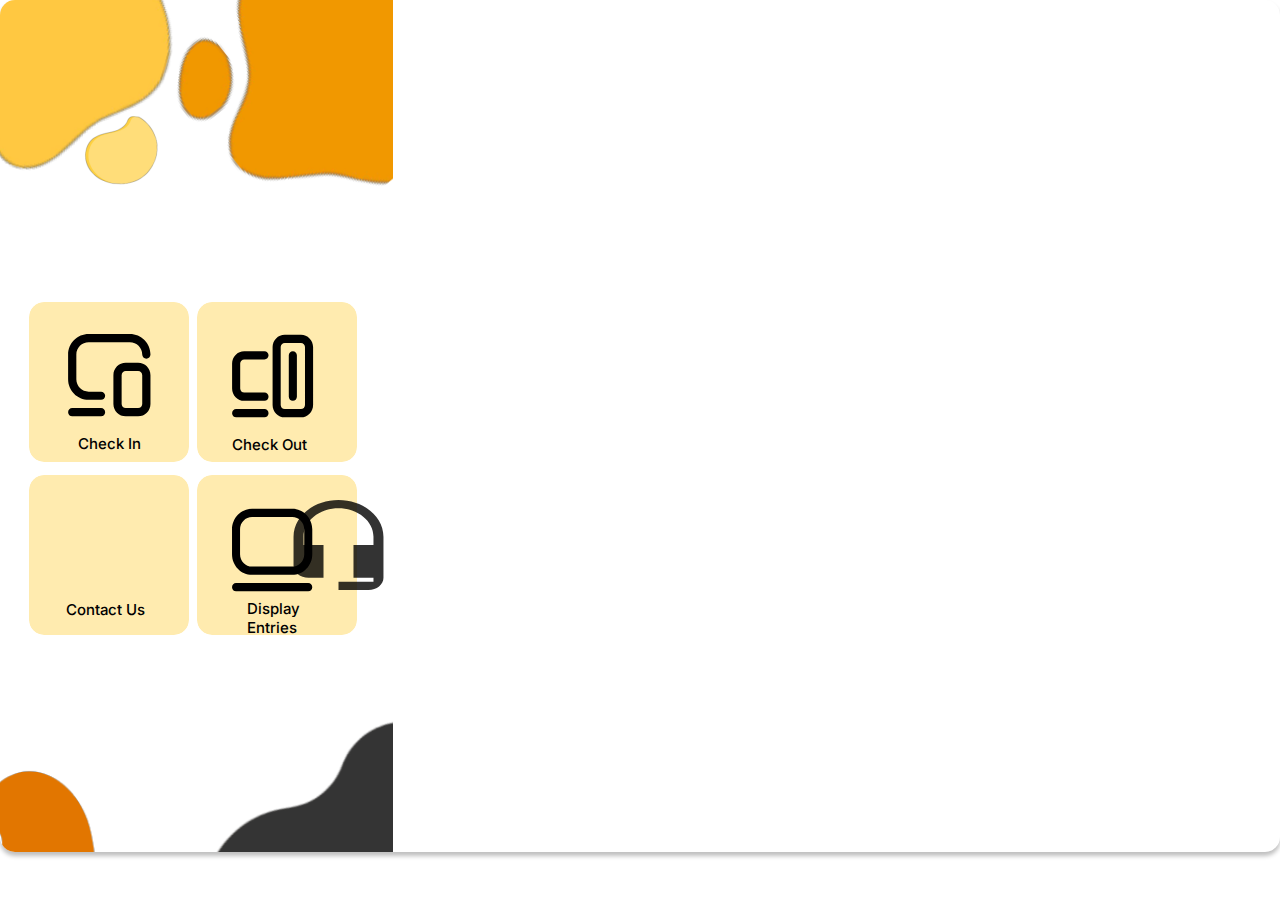
<file: LaundryXcelerator/CheckInPage/CheckInPage.html>
<!DOCTYPE html>
<html>
  <head>
    <meta charset="utf-8" />
    <meta name="viewport" content="initial-scale=1, width=device-width" />
    <link rel="stylesheet" href="./global.css" />
    <link rel="stylesheet" href="./index.css" />
    <link
      rel="stylesheet"
      href="https://fonts.googleapis.com/css2?family=Inter:wght@400;500&display=swap"
    />
  </head>
  <body>
    <div class="iphone-14-pro-3">
      <img
        class="page-7-photoroom-2"
        alt=""
        src="./public/page-7photoroom-2@2x.png"
      />

      <img class="p9-1-icon" alt="" src="./public/p9-1@2x.png" />

      <img class="o6-4-icon" alt="" src="./public/o6-4@2x.png" />

      <img class="a1-3-icon" alt="" src="./public/a1-3@2x.png" />

      <img class="as-5-icon" alt="" src="./public/as-5@2x.png" />

      <img
        class="iphone-14-pro-3-child"
        alt=""
        src="./public/rectangle-12.svg"
      />

      <img
        class="iphone-14-pro-3-item"
        alt=""
        src="./public/rectangle-12.svg"
      />

      <img
        class="iphone-14-pro-3-inner"
        alt=""
        src="./public/rectangle-12.svg"
      />

      <img class="rectangle-icon" alt="" src="./public/rectangle-12.svg" />

      <img class="desktop-icon" alt="" src="./public/desktop.svg" />

      <img class="laptop-icon" alt="" src="./public/laptop.svg" />

      <div class="devices">
        <img class="union-1-icon" alt="" src="./public/union1.svg" />

        <div class="check-in">Check IN</div>
      </div>
      <div class="check-in1">Check In</div>
      <img class="vector-icon" alt="" src="./public/vector.svg" />

      <div class="check-out">Check Out</div>
      <div class="contact-us">Contact Us</div>
      <div class="display-entrys">Display Entries</div>
    </div>
  </body>
</html>
</file>
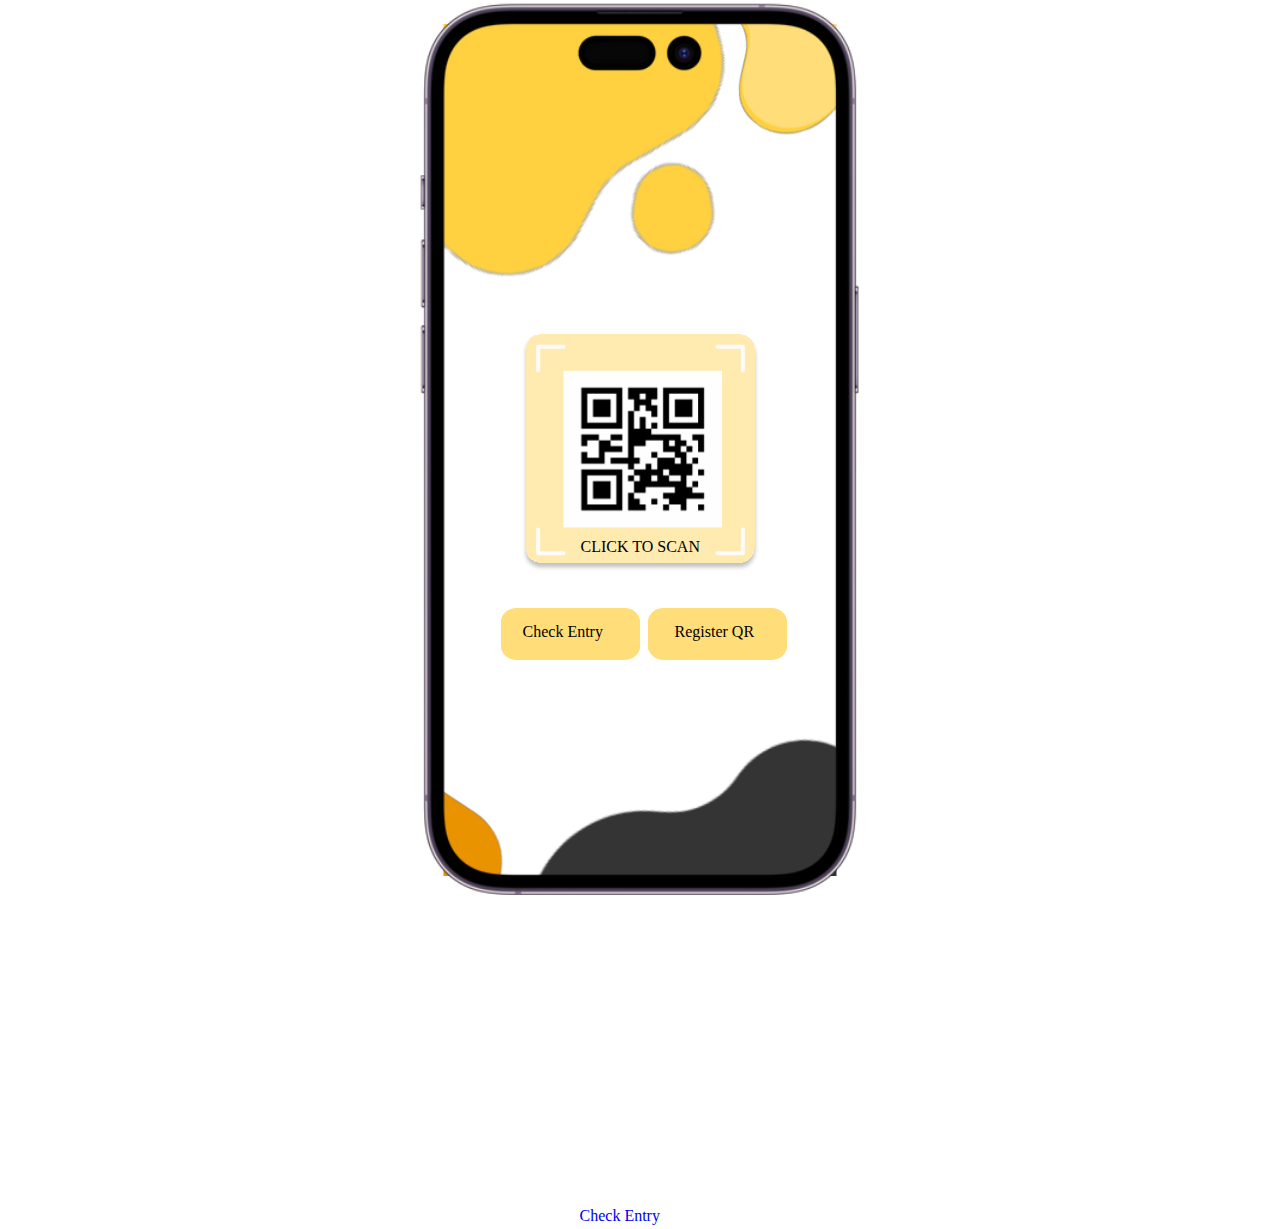
<file: LaundryXcelerator/Menu/Menu.html>
<!DOCTYPE html>
<html>
  <head>
    <meta charset="utf-8" />
    <meta name="viewport" content="initial-scale=1, width=device-width" />
    <link rel="stylesheet" href="./global.css" />
    <link rel="stylesheet" href="./index.css" />
    <link
      rel="stylesheet"
      href="https://fonts.googleapis.com/css2?family=Lexend Deca:wght@400&display=swap"
    />
  </head>
  <body>
    <div class="iphone-14-pro-2">
      <img class="a-2-icon" alt="" src="./public/a-2@2x.png" />

      <img class="as-3-icon" alt="" src="./public/as-3@2x.png" />

      <img class="bs-2-icon" alt="" src="./public/bs-2@2x.png" />

      <img class="a1-2-icon" alt="" src="./public/a1-2@2x.png" />

      
      <img
        class="iphone-14-pro-2-child"
        alt=""
        src="./public/rectangle-2.svg"
      />

      <a href="../QR_Scanner/QR_Scanner.html" class="QR_Scanner" ></a><img class="iphone-14-pro-2-item" alt="" src="./public/group-4.svg" /></a>

      <div class="scan-here">CLICK TO SCAN</div>
      <a href="../CheckInPage/CheckInPage.html" class="checkin">
        <div class="check-entry">Check Entry</div> 
      </a><img
        class="iphone-14-pro-2-inner"
        alt=""
        src="./public/rectangle-1.svg"
      />
    
      <a href="../Register_QR/registerQR.html" class="registerQR" ></a>
      <img class="rectangle-icon" alt="" src="./public/rectangle-1.svg" />

      <div class="register-qr">Register QR</div>
      <div class="check-entry">Check Entry</div>

      <img class="overlay" src="../SignIn/public/apple-iphone-14-pro-2022-medium.png" alt="">
    </div>
  </body>
</html>
</file>
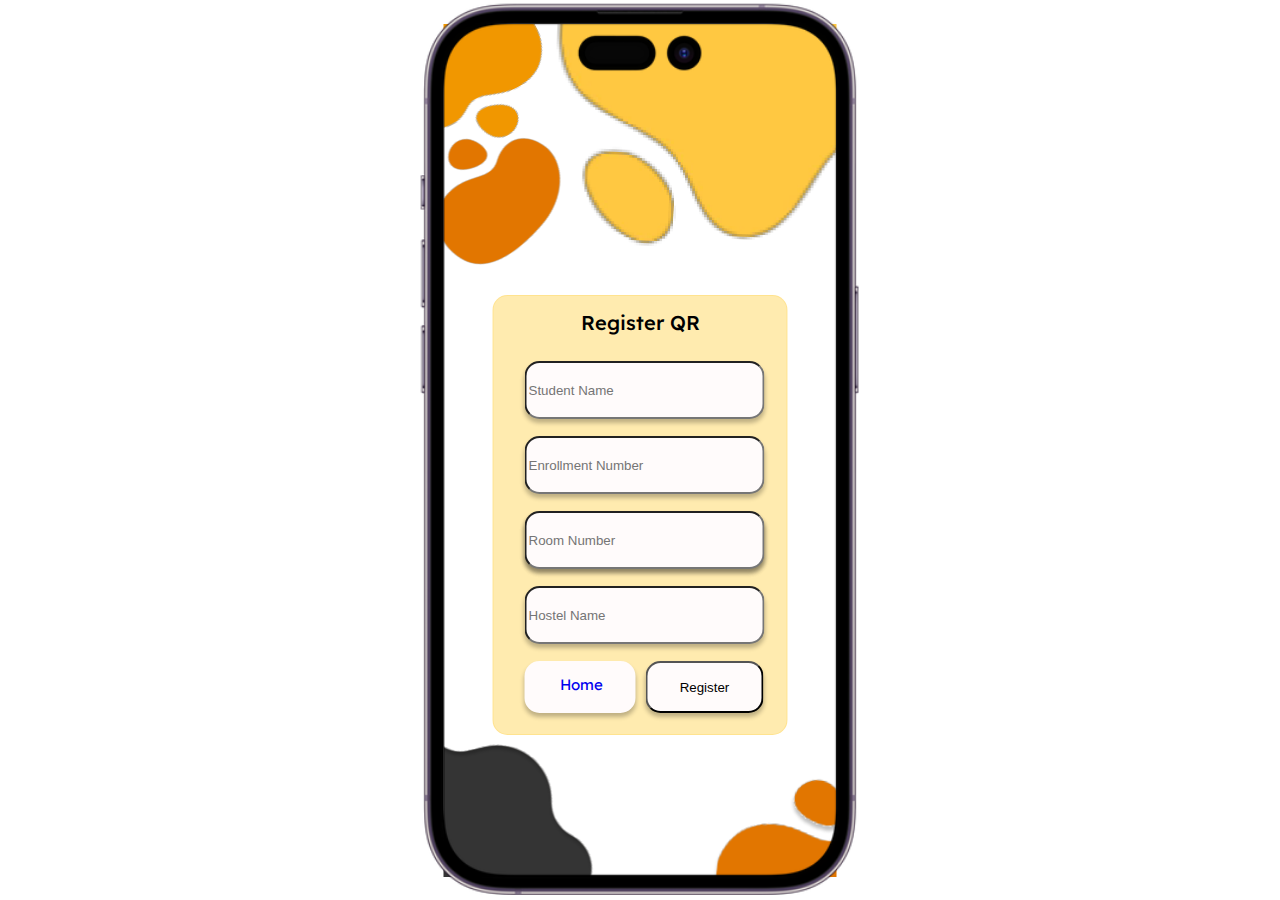
<file: LaundryXcelerator/Register_QR/registerQR.html>
<!DOCTYPE html>
<html>
  <head>
    <meta charset="utf-8" />
    <meta name="viewport" content="initial-scale=1, width=device-width" />
    <link rel="stylesheet" href="./global.css" />
    <link rel="stylesheet" href="./index.css" />
    <link
      rel="stylesheet"
      href="https://fonts.googleapis.com/css2?family=Lexend Deca:wght@400;500&display=swap"
    />
  </head>
  <body>
    <div class="iphone-14-pro-4">
      <img
        class="page-7-photoroom-1"
        alt=""
        src="./public/page-7photoroom-1@2x.png"
      />

      <img
        class="page-6-removebg-preview-1-icon"
        alt=""
        src="./public/page-6removebgpreview-1@2x.png"
      />

      <img class="o6-1-icon" alt="" src="./public/o6-1@2x.png" />

      <img class="as-4-icon" alt="" src="./public/as-4@2x.png" />

      <img class="o6-3-icon" alt="" src="./public/o6-3@2x.png" />

      <div class="iphone-14-pro-4-child"></div>
      <div class="iphone-14-pro-4-item"></div>
      <a href="../Menu/Menu.html" class="home" >Home</a>
      <div class="register-qr">Register QR</div>
      <input class="iphone-14-pro-4-inner" placeholder="Student Name" type="text">
      <input type="number" placeholder="Enrollment Number" class="rectangle-div">
      <div class="enter-enrollment-no">Enter Enrollment No</div>
      <input class="iphone-14-pro-4-child1" placeholder="Room Number" type="number">
      <div class="enter-room-number">Enter Room Number</div>
      <input class="iphone-14-pro-4-child2" placeholder="Hostel Name" type="text">
      <div class="enter-hostel-name">Enter Hostel Name</div>
      <!-- <div class="create">Register</div> -->
      <input class="iphone-14-pro-4-child3" type="submit" value="Register" >
      <div class="enter-student-name">Enter Student Name</div>
      <img src="../SignIn/public/apple-iphone-14-pro-2022-medium.png" class="overlay" alt="">
    </div>
  </body>
</html>
</file>
<file: LaundryXcelerator/CheckInPage/global.css>
body {
  margin: 0;
  line-height: normal;
}

:root {
  /* fonts */
  --font-inter: Inter;

  /* font sizes */
  --font-size-mini: 15px;

  /* Colors */
  --color-black: #000;

  /* border radiuses */
  --br-mini: 15px;
}
</file>
<file: LaundryXcelerator/CheckInPage/index.css>
.page-7-photoroom-2 {
  position: absolute;
  top: 0;
  left: 0;
  width: 220.4px;
  height: 288.2px;
  object-fit: cover;
}
.a1-3-icon,
.as-5-icon,
.o6-4-icon,
.p9-1-icon {
  position: absolute;
  top: 0;
  left: 36px;
  width: 357px;
  height: 340.11px;
  object-fit: cover;
}
.a1-3-icon,
.as-5-icon,
.o6-4-icon {
  top: 758.24px;
  left: 0;
  width: 127.89px;
  height: 93.76px;
}
.a1-3-icon,
.as-5-icon {
  top: 94px;
  left: 77px;
  width: 88.71px;
  height: 104.84px;
}
.as-5-icon {
  top: 683.22px;
  left: 120.58px;
  width: 272.42px;
  height: 168.78px;
}
.iphone-14-pro-3-child,
.iphone-14-pro-3-inner,
.iphone-14-pro-3-item,
.rectangle-icon {
  position: absolute;
  top: 302px;
  left: 29px;
  border-radius: var(--br-mini);
  width: 160px;
  height: 160px;
}
.iphone-14-pro-3-inner,
.iphone-14-pro-3-item,
.rectangle-icon {
  left: 197px;
}
.iphone-14-pro-3-inner,
.rectangle-icon {
  top: 475px;
  left: 29px;
}
.rectangle-icon {
  left: 197px;
}
.desktop-icon,
.laptop-icon,
.union-1-icon {
  position: absolute;
  top: 326px;
  left: 224px;
  width: 98.18px;
  height: 100px;
  overflow: hidden;
}
.laptop-icon,
.union-1-icon {
  top: 500px;
  width: 97.3px;
}
.union-1-icon {
  height: 83.33%;
  width: 83.33%;
  top: 0;
  right: 7.58%;
  bottom: 16.67%;
  left: 9.08%;
  max-width: 100%;
  max-height: 100%;
}
.check-in {
  position: absolute;
  height: 25%;
  width: 84.78%;
  top: 100%;
  left: 8.07%;
  display: inline-block;
}
.devices {
  position: absolute;
  top: 334px;
  left: 59px;
  width: 99.08px;
  height: 100px;
  overflow: hidden;
}
.check-in1 {
  position: absolute;
  top: 434px;
  left: 78px;
  font-weight: 500;
  display: inline-block;
  width: 86px;
  height: 31px;
}
.vector-icon {
  position: absolute;
  height: 10.56%;
  width: 22.9%;
  top: 58.69%;
  right: 62.09%;
  bottom: 30.75%;
  left: 15.01%;
  max-width: 100%;
  overflow: hidden;
  max-height: 100%;
}
.check-out,
.contact-us,
.display-entrys {
  position: absolute;
  top: 435px;
  left: 232px;
  font-weight: 500;
  display: inline-block;
  width: 86px;
  height: 31px;
}
.contact-us,
.display-entrys {
  top: 600px;
  left: 66px;
}
.display-entrys {
  top: 599px;
  left: 247px;
}
.iphone-14-pro-3 {
  position: relative;
  border-radius: var(--br-mini);
  background-color: #fff;
  box-shadow: 0 4px 4px rgba(0, 0, 0, 0.25);
  width: 100%;
  height: 852px;
  overflow: hidden;
  text-align: left;
  font-size: var(--font-size-mini);
  color: var(--color-black);
  font-family: var(--font-inter);
}
</file>
<file: LaundryXcelerator/Menu/global.css>
body {
  margin: 0;
  line-height: normal;
}

:root {
  /* fonts */
  --font-lexend-deca: "Lexend Deca";

  /* font sizes */
  --font-size-mini: 15px;

  /* Colors */
  --color-black: #000;

  /* border radiuses */
  --br-mini: 15px;
}
</file>
<file: LaundryXcelerator/Menu/index.css>
.a-2-icon,
.a1-2-icon,
.as-3-icon,
.bs-2-icon {
  position: absolute;
  top: 0;
  left: 0;
  width: 393px;
  height: 368.38px;
  object-fit: cover;
}
.a1-2-icon,
.as-3-icon,
.bs-2-icon {
  top: 689px;
  height: 163px;
}
.a1-2-icon,
.bs-2-icon {
  top: 736px;
  width: 80.81px;
  height: 116px;
}
.a1-2-icon {
  top: 0;
  left: 205.81px;
  width: 187.19px;
  height: 154.03px;
}
.iphone-14-pro-2-child {
  position: absolute;
  top: 310.1px;
  left: 78.16px;
  border-radius: var(--br-mini);
  width: 238px;
  height: 238px;
}
.iphone-14-pro-2-item,
.scan-here {
  position: absolute;
  top: 311px;
  left: 82px;
  width: 230px;
  height: 230px;
}
.scan-here {
  top: 514px;
  left: 137px;
  display: inline-block;
  width: 120px;
  height: 18px;
}
.iphone-14-pro-2-inner,
.rectangle-icon {
  position: absolute;
  top: 584px;
  left: 57px;
  border-radius: var(--br-mini);
  width: 140px;
  height: 52px;
}
.rectangle-icon {
  left: 204px;
}
.check-entry,
.register-qr {
  position: absolute;
  top: 599px;
  left: 231px;
  display: inline-block;
  width: 94px;
  height: 22px;
}
.check-entry {
  left: 79px;
}
.iphone-14-pro-2 {
  position:absolute;
  top: 50%;
  left: 50%;
  transform: translate(-50%,-50%) ;
  border-radius: var(--br-21xl);
  background-color: var(--color-white);
  width: 393px;
  height: 852px;
}

.QR_Scanner {
  position: absolute;
  top: 310.1px;
  left: 78.16px;
  border-radius: var(--br-mini);
  width: 238px;
  height: 238px;
  z-index: 5;
}

.checkin{
  position: absolute;
  top: 584px;
  left: 57px;
  border-radius: var(--br-mini);
  width: 140px;
  height: 52px;
  z-index: 5;
}

.registerQR{
  position: absolute;
  top: 584px;
  left: 57px;
  border-radius: var(--br-mini);
  width: 140px;
  height: 52px;
  left: 204px;
  z-index: 5;
}

.register-qr:hover{
  background-color: rgb(91, 91, 91);
}

.overlay{
  position:absolute;
  top: 58.2%;
  left: 58.8%;
  transform: translate(-50%,-50%) ;
  z-index: 4;
  overflow: hidden;
}
img.overlay{
  scale: 119%;
  
}
@media screen and (max-width:844px){
  img.overlay{
    opacity: 0;
  }
}
</file>
<file: LaundryXcelerator/Register_QR/global.css>
body {
  margin: 0;
  line-height: normal;
}

:root {
  /* fonts */
  --font-lexend-deca: "Lexend Deca";

  /* font sizes */
  --font-size-mini: 15px;

  /* Colors */
  --color-black: #000;
  --color-snow: #fffbfb;

  /* border radiuses */
  --br-mini: 15px;
}
</file>
<file: LaundryXcelerator/Register_QR/index.css>
.page-7-photoroom-1 {
  position: absolute;
  top: 0;
  left: 60.68px;
  width: 332.32px;
  height: 237.54px;
  object-fit: cover;
}
.as-4-icon,
.o6-1-icon,
.o6-3-icon,
.page-6-removebg-preview-1-icon {
  position: absolute;
  top: 0;
  left: 0;
  width: 151.32px;
  height: 165.68px;
  object-fit: cover;
}
.as-4-icon,
.o6-1-icon,
.o6-3-icon {
  top: 65px;
  width: 167.94px;
  height: 220.62px;
}
.as-4-icon,
.o6-3-icon {
  top: 683px;
  width: 166.81px;
  height: 170px;
}
.o6-3-icon {
  top: 738.94px;
  left: 257.83px;
  width: 135.17px;
  height: 114.06px;
}
.iphone-14-pro-4-child,
.iphone-14-pro-4-item {
  position: absolute;
  border-radius: var(--br-mini);
}
.iphone-14-pro-4-child {
  top: 271px;
  left: 49px;
  background-color: #ffebaf;
  border: 1px solid rgba(255, 222, 121, 0.6);
  box-sizing: border-box;
  width: 295px;
  height: 440px;
}
.iphone-14-pro-4-item {
  top: 637px;
  left: 81px;
  background-color: var(--color-snow);
  box-shadow: 0 4px 4px rgba(0, 0, 0, 0.25);
  width: 111px;
  height: 52px;
}
.home,
.register-qr {
  position: absolute;
  text-decoration: none;
  top: 651px;
  left: 116px;
  display: inline-block;
  width: 52px;
  height: 25px;
  z-index: 5;
}
.register-qr {
  top: 286px;
  left: 137px;
  font-size: 20px;
  font-weight: 500;
  width: 128px;
  height: 28px;
}
.iphone-14-pro-4-inner,
.rectangle-div {
  position: absolute;
  top: 337px;
  left: 81px;
  border-radius: var(--br-mini);
  background-color: var(--color-snow);
  box-shadow: 0 4px 4px rgba(0, 0, 0, 0.25);
  width: 232px;
  height: 52px;
  z-index: 5;
}
.rectangle-div {
  top: 412px;
}
.enter-enrollment-no {
  position: absolute;
  top: 426px;
  left: 123px;
  display: inline-block;
  width: 180px;
  height: 25px;
}
.iphone-14-pro-4-child1 {
  position: absolute;
  top: 487px;
  left: 81px;
  border-radius: var(--br-mini);
  background-color: var(--color-snow);
  box-shadow: 0 4px 4px rgba(0, 0, 0, 0.25), 0 4px 4px rgba(0, 0, 0, 0.25);
  width: 232px;
  height: 52px;
  z-index: 5;
}
.enter-room-number {
  position: absolute;
  top: 501px;
  left: 123px;
  display: inline-block;
  width: 180px;
  height: 25px;
}
.iphone-14-pro-4-child2 {
  position: absolute;
  top: 562px;
  left: 81px;
  border-radius: var(--br-mini);
  background-color: var(--color-snow);
  box-shadow: 0 4px 4px rgba(0, 0, 0, 0.25);
  width: 232px;
  height: 52px;
  z-index: 5;
}
.enter-hostel-name {
  position: absolute;
  top: 576px;
  left: 124px;
  display: inline-block;
  width: 180px;
  height: 25px;
}
.iphone-14-pro-4-child3 {
  position: absolute;
  top: 637px;
  left: 202px;
  border-radius: var(--br-mini);
  background-color: var(--color-snow);
  box-shadow: 0 4px 4px rgba(0, 0, 0, 0.25);
  width: 118px;
  height: 52px;
  z-index: 5;
}
.create,
.enter-student-name {
  position: absolute;
  top: 650px;
  left: 235px;
  display: inline-block;
  width: 52px;
  height: 25px;
}
.enter-student-name {
  top: 351px;
  left: 123px;
  width: 180px;
}
.iphone-14-pro-4 {
  position:absolute;
  top: 50%;
  left: 50%;
  transform: translate(-50%,-50%) ;
  border-radius: 40px;
  background-color: #fff;
  width: 393px;
  height: 852px;


  text-align: left;
  font-size: var(--font-size-mini);
  color: var(--color-black);
  font-family: var(--font-lexend-deca);
}

.overlay{
  position:absolute;
  top: 58.2%;
  left: 58.8%;
  transform: translate(-50%,-50%) ;
  z-index: 4;
  overflow: hidden;
}
img.overlay{
  scale: 119%;
  
}
</file>
